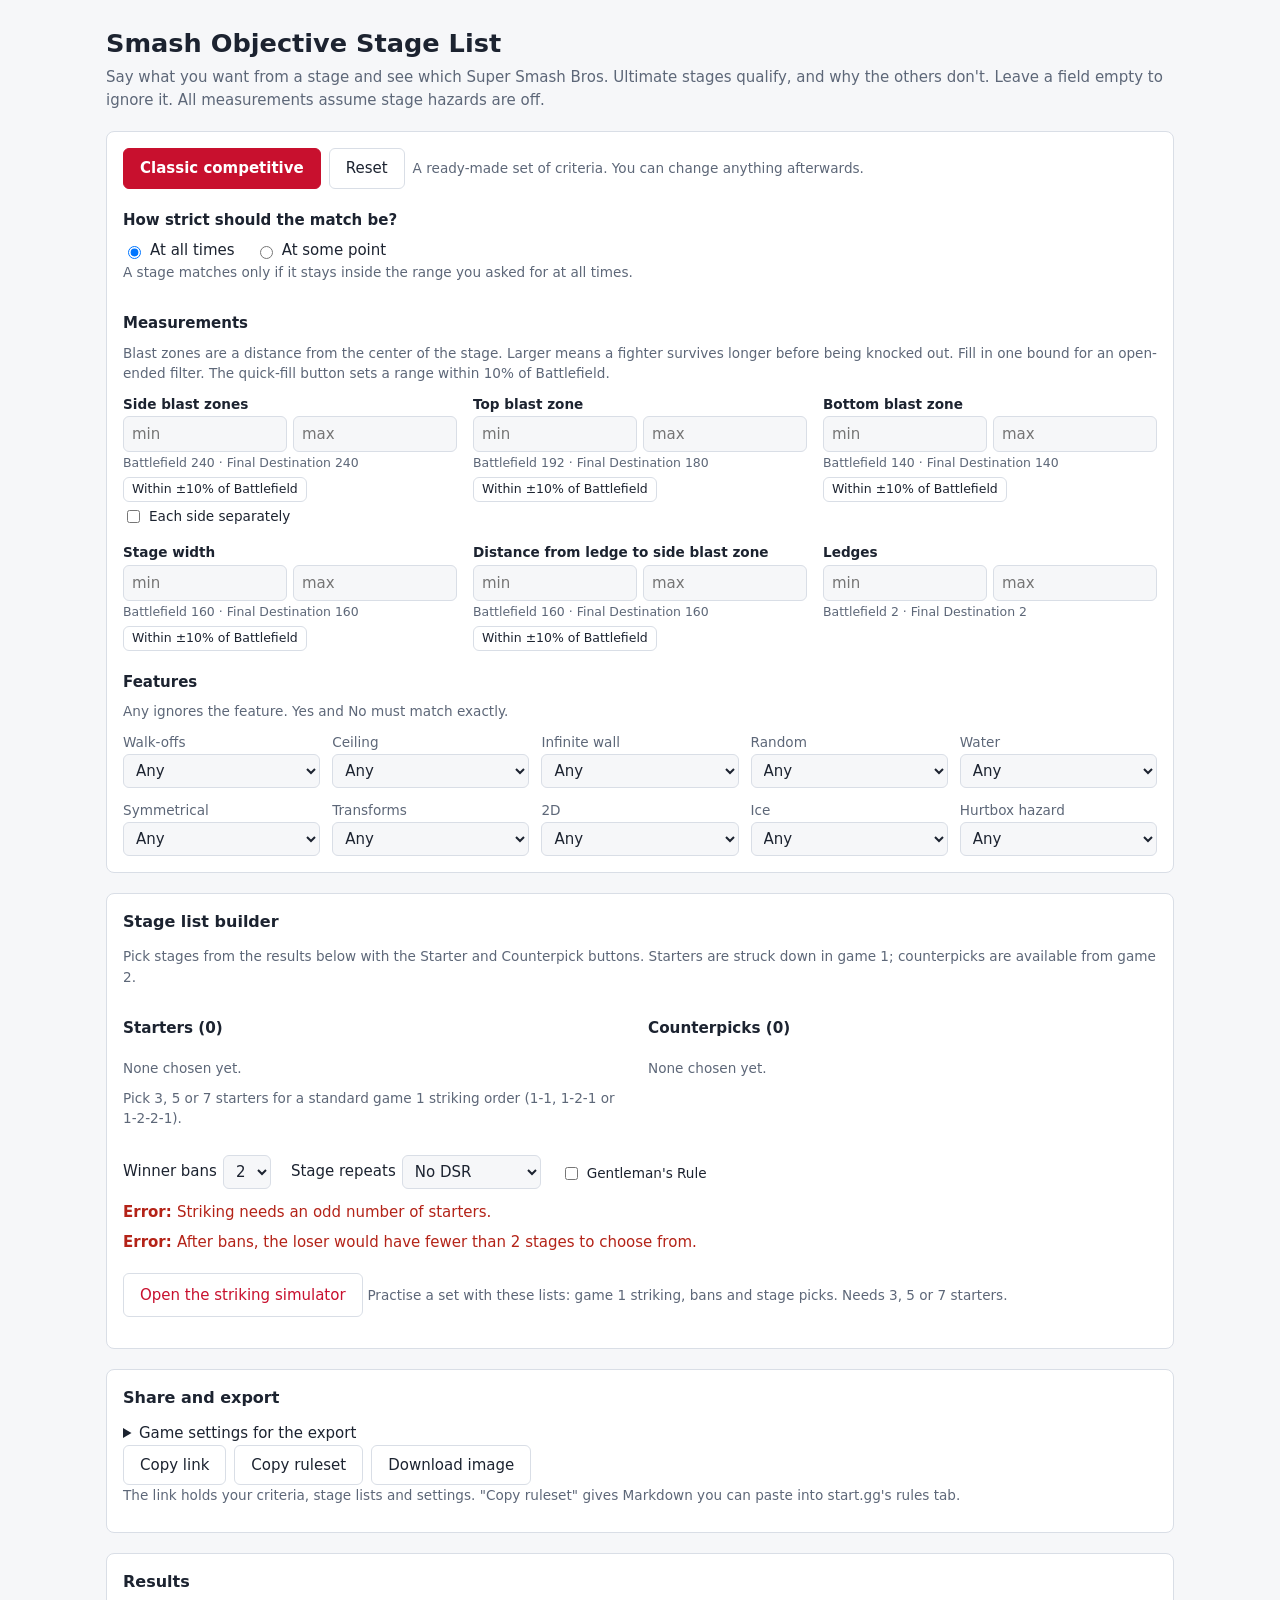
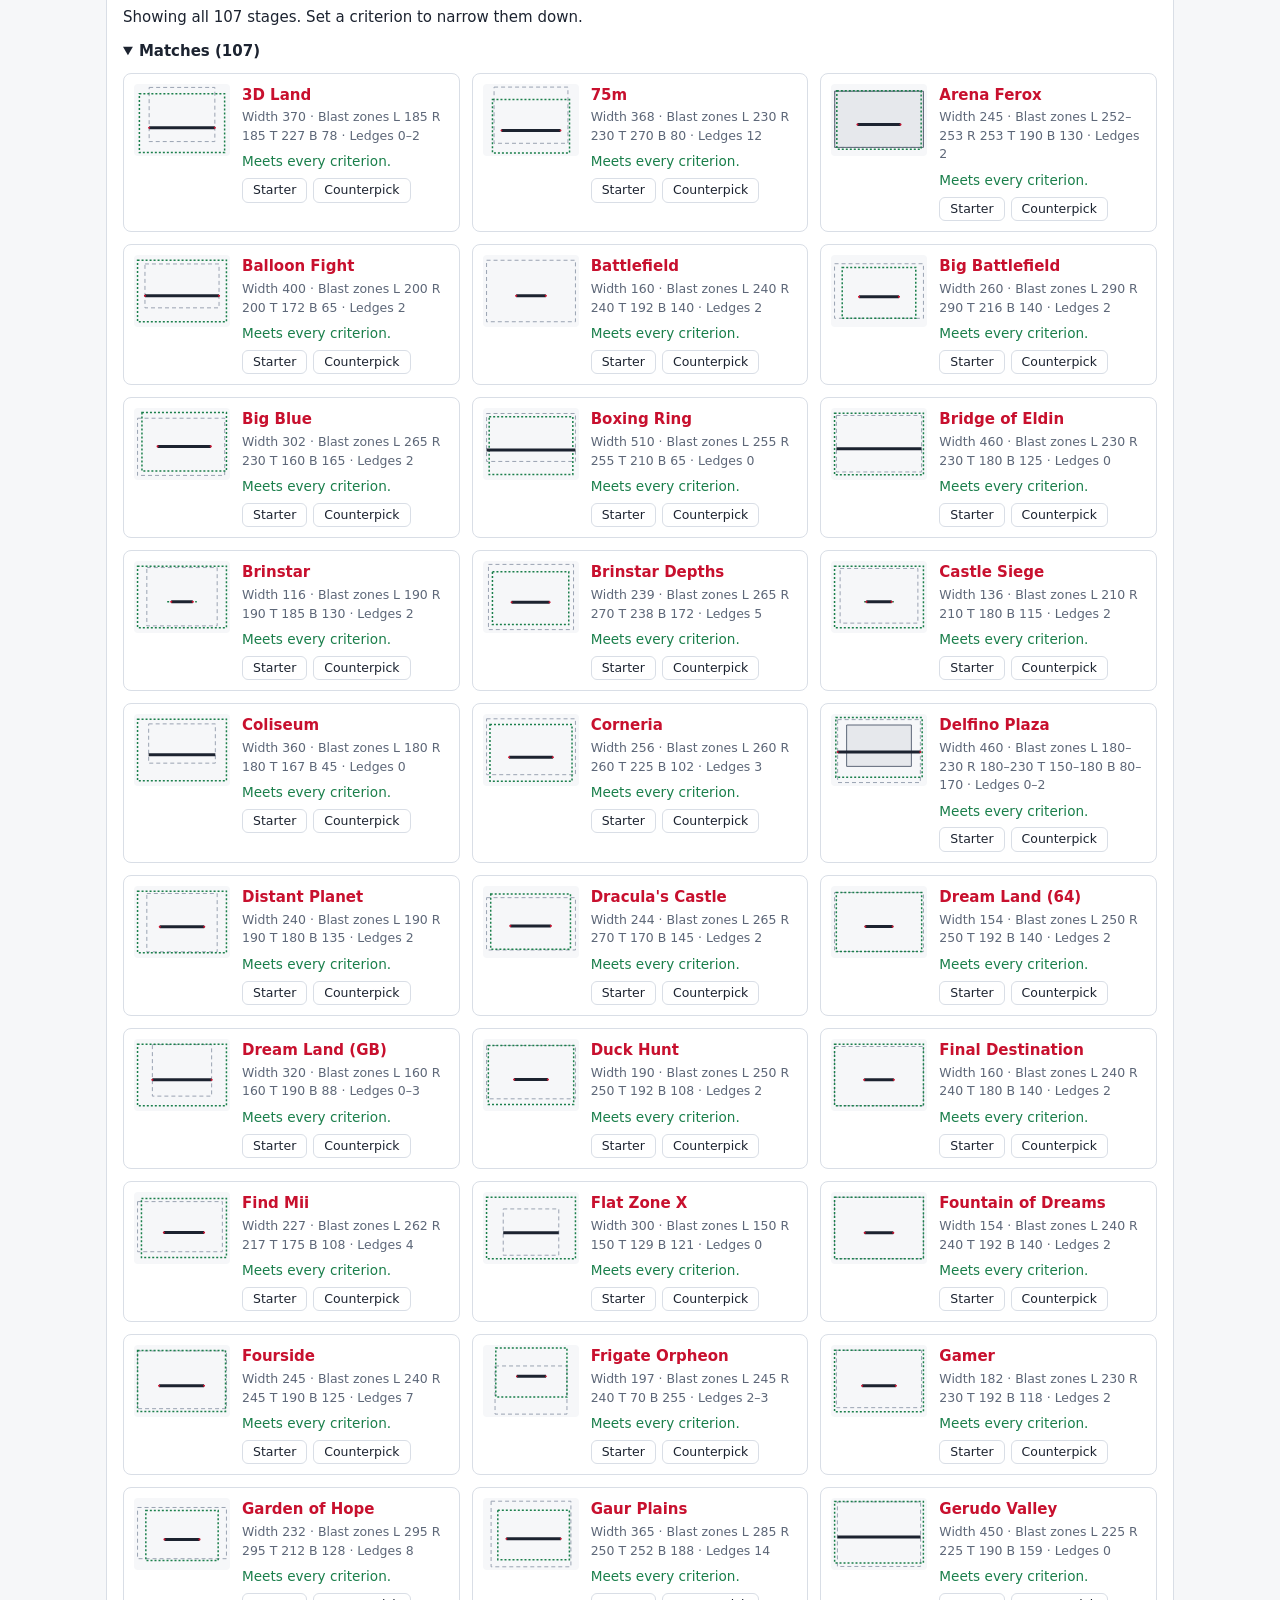
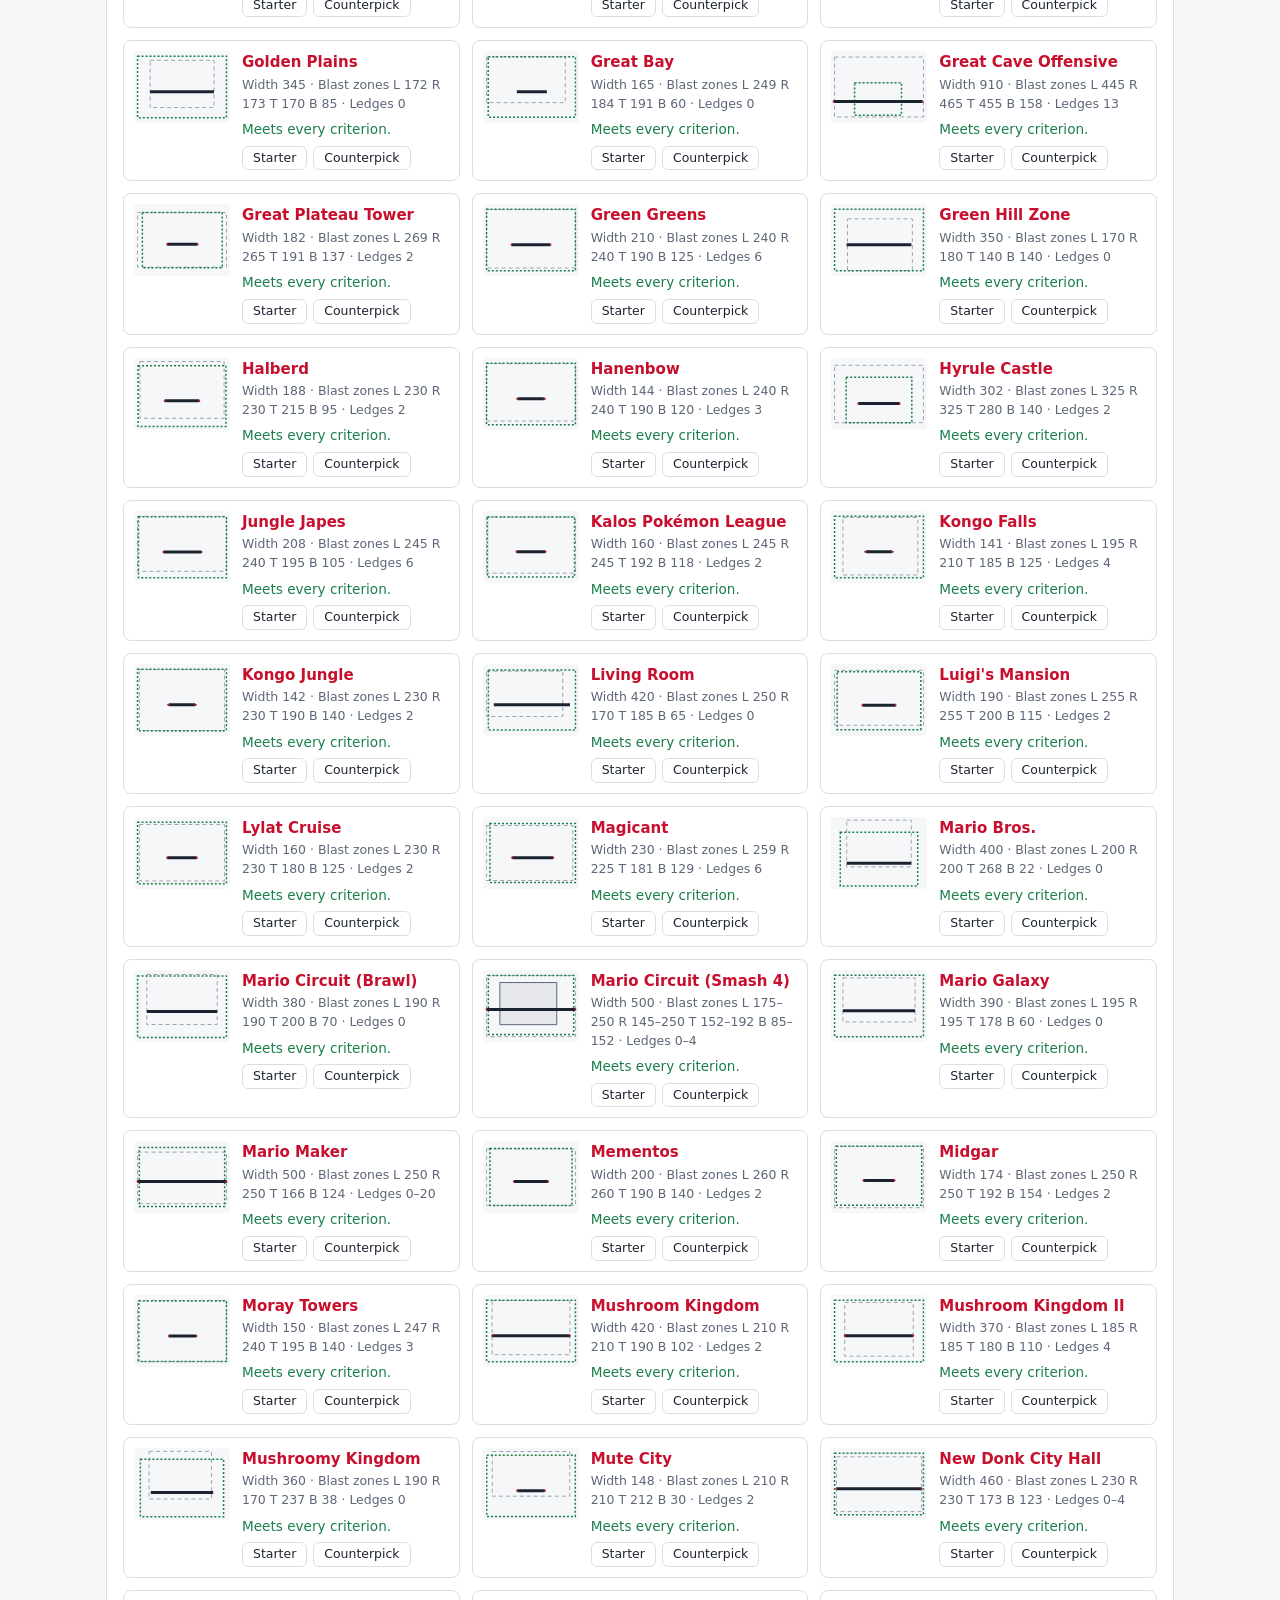
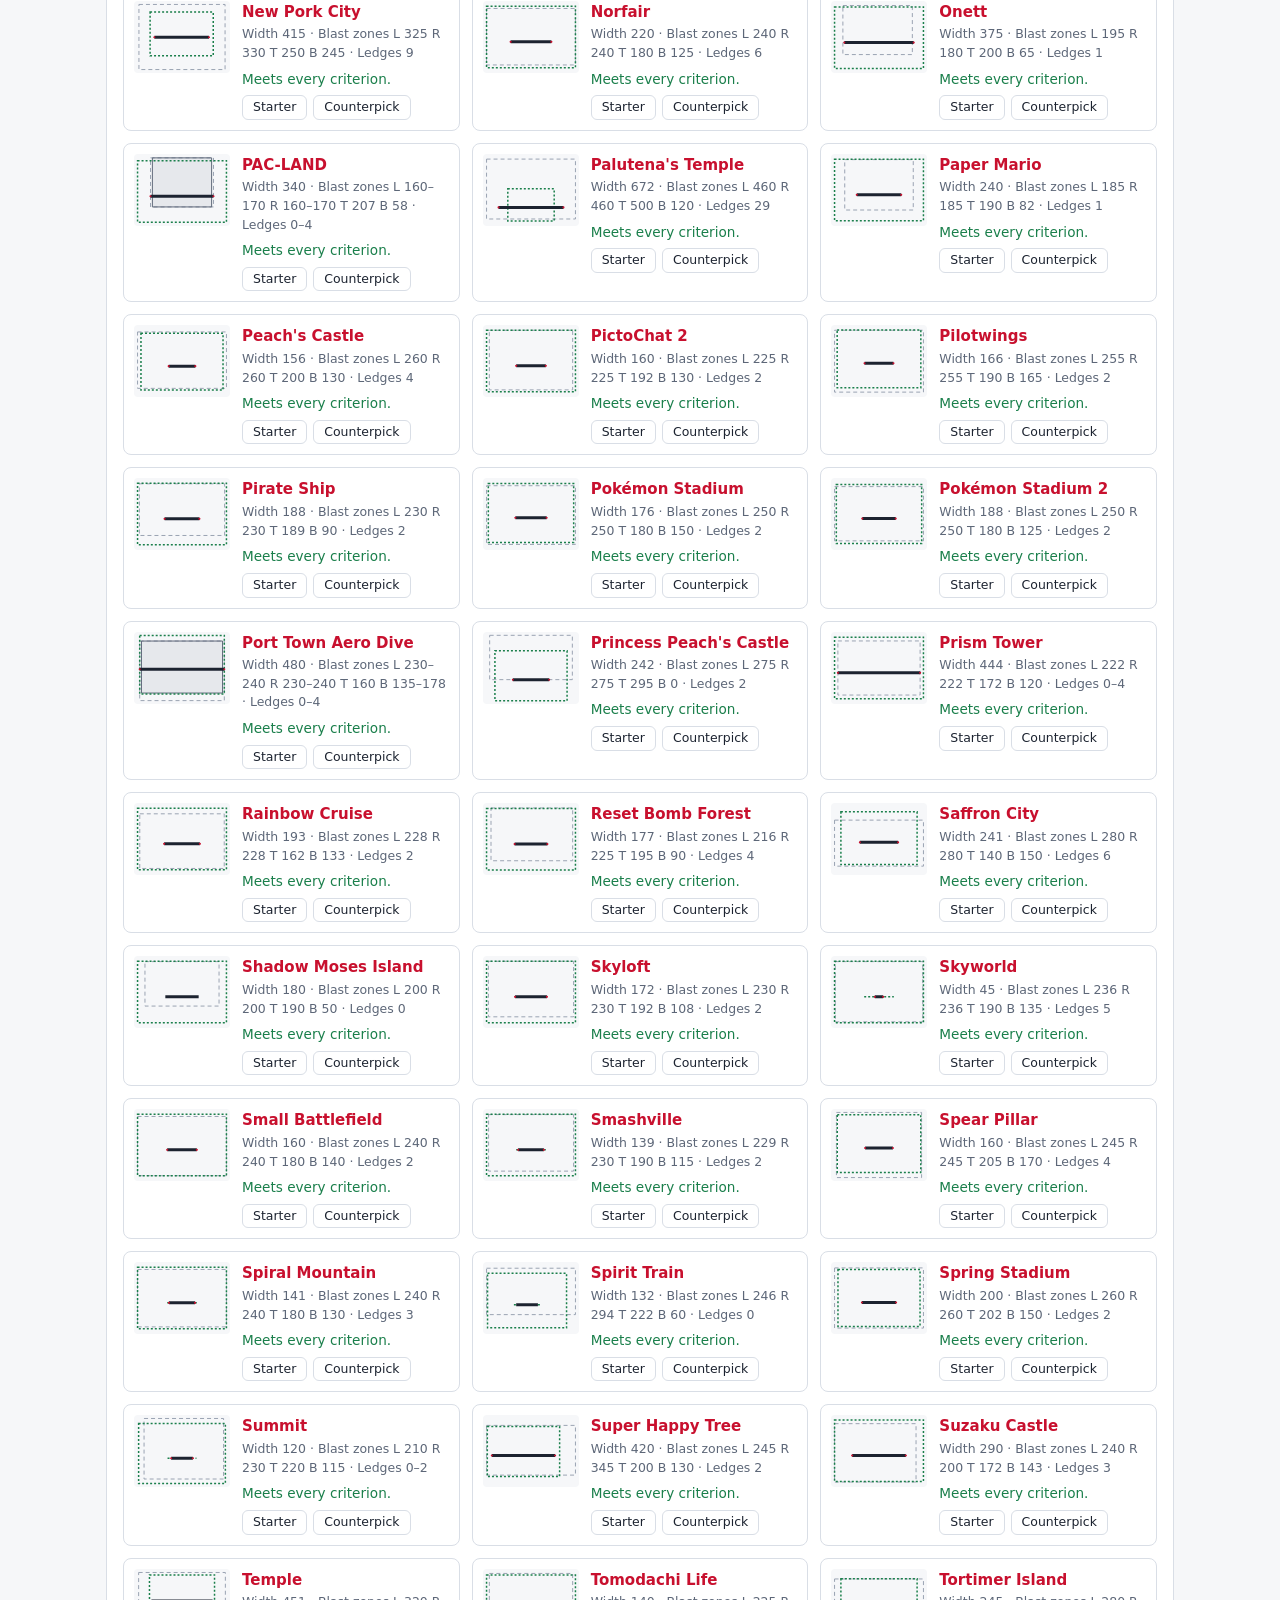
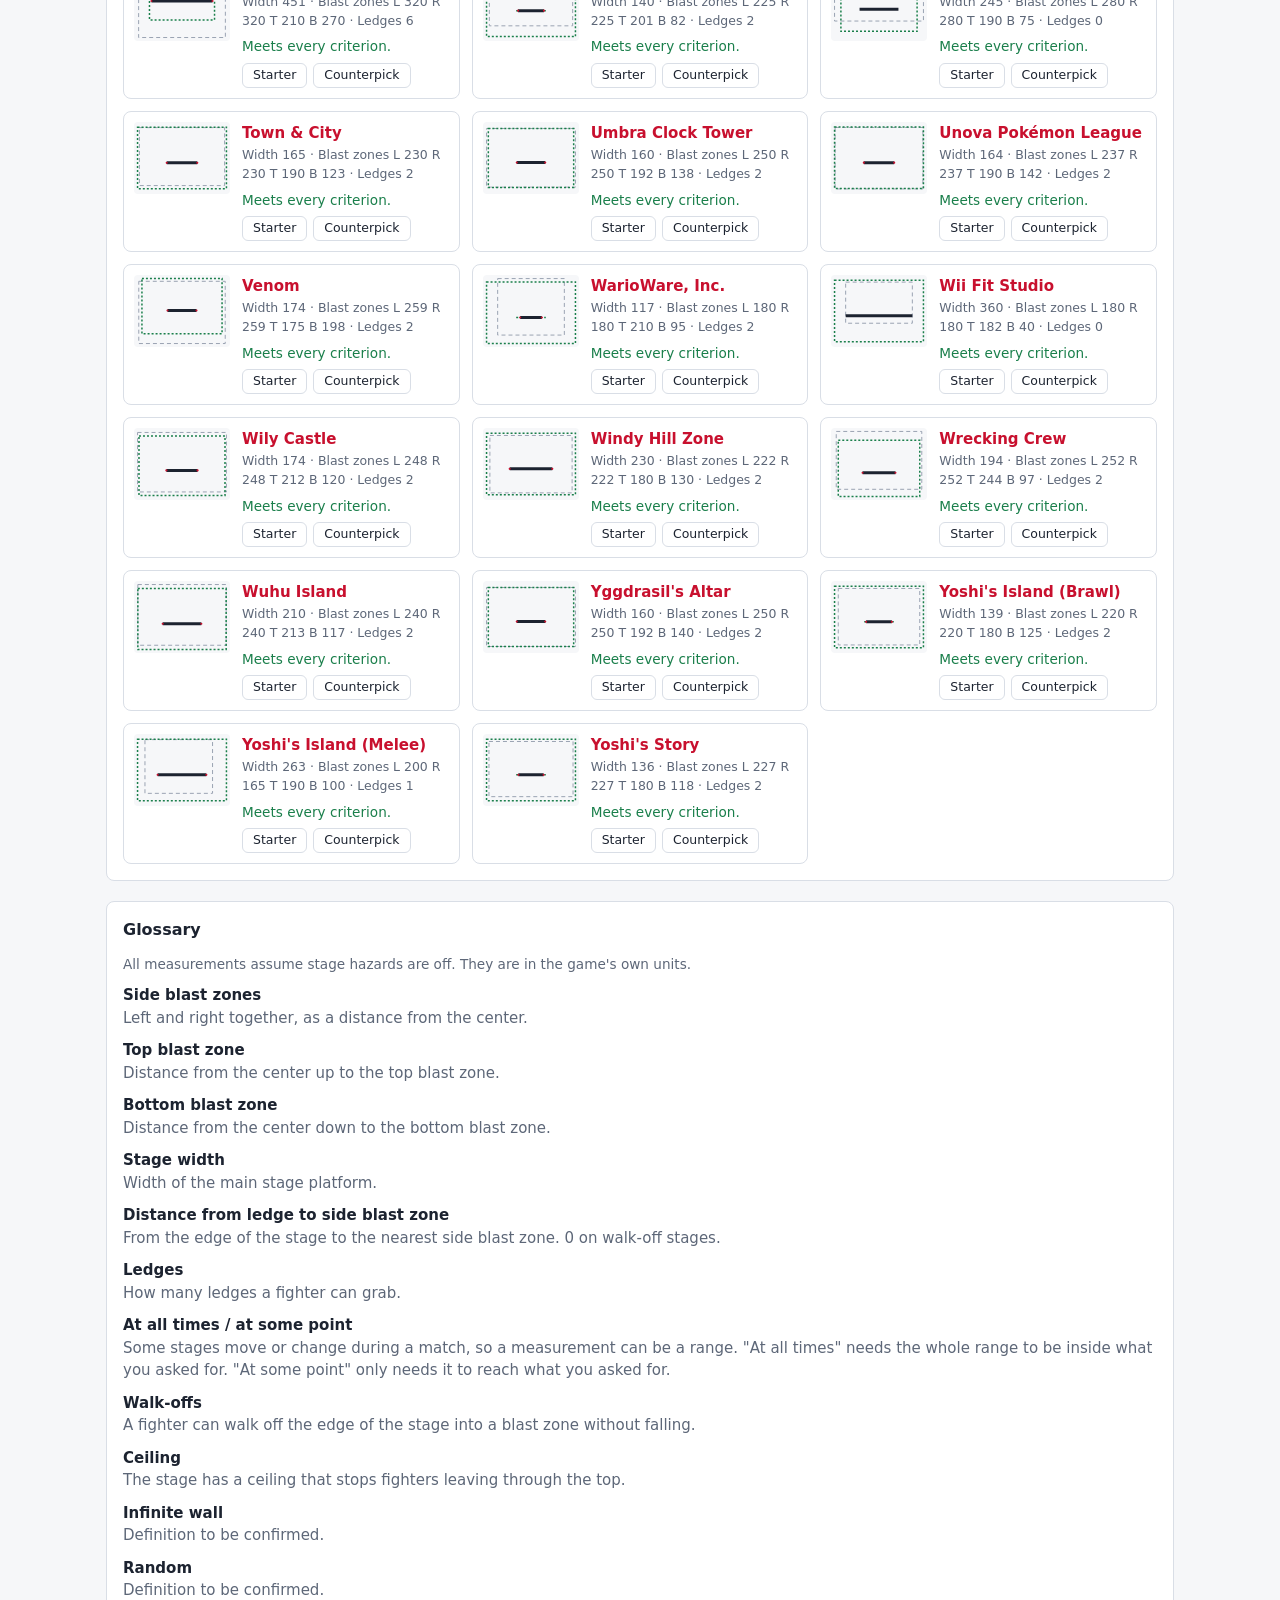
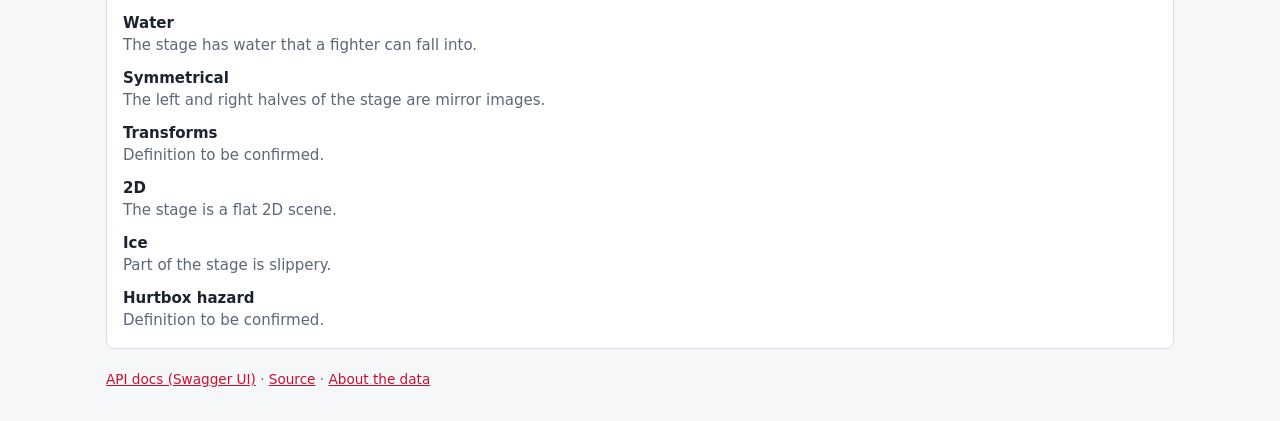
<file: src/main/resources/static/index.html>
<!doctype html>
<html lang="en">
<head>
  <meta charset="utf-8">
  <meta name="viewport" content="width=device-width, initial-scale=1">
  <title>Smash Objective Stage List</title>
  <link rel="stylesheet" href="css/app.css">
</head>
<body>
  <header>
    <h1>Smash Objective Stage List</h1>
    <p class="lead">Say what you want from a stage and see which Super Smash Bros. Ultimate stages qualify, and why the others don't.
      Leave a field empty to ignore it. All measurements assume stage hazards are off.</p>
  </header>

  <main>
    <form id="search-form" novalidate>
      <div class="actions">
        <button type="button" id="preset" class="primary">Classic competitive</button>
        <button type="reset">Reset</button>
        <span class="hint" id="preset-note">A ready-made set of criteria. You can change anything afterwards.</span>
      </div>

      <fieldset>
        <legend>How strict should the match be?</legend>
        <div class="choices">
          <label><input type="radio" name="rangeMatch" value="CONTAINED" checked> At all times</label>
          <label><input type="radio" name="rangeMatch" value="OVERLAPS"> At some point</label>
        </div>
        <p class="hint" id="mode-note"></p>
      </fieldset>

      <fieldset>
        <legend>Measurements</legend>
        <p class="hint">Blast zones are a distance from the center of the stage. Larger means a fighter survives longer before being knocked out.
          Fill in one bound for an open-ended filter. The quick-fill button sets a range within 10% of Battlefield.</p>
        <div class="ranges" id="ranges"></div>
      </fieldset>

      <fieldset>
        <legend>Features</legend>
        <p class="hint">Any ignores the feature. Yes and No must match exactly.</p>
        <div class="features" id="features"></div>
      </fieldset>
    </form>

    <section class="results" id="builder" aria-labelledby="builder-heading">
      <h2 id="builder-heading">Stage list builder</h2>
      <p class="hint">Pick stages from the results below with the Starter and Counterpick buttons.
        Starters are struck down in game 1; counterpicks are available from game 2.</p>
      <div class="builder-lists">
        <div>
          <h3 id="starters-heading">Starters</h3>
          <ul class="tiles" id="starters"></ul>
          <p class="hint" id="striking-order"></p>
        </div>
        <div>
          <h3 id="counterpicks-heading">Counterpicks</h3>
          <ul class="tiles" id="counterpicks"></ul>
        </div>
      </div>
      <div class="settings">
        <label>Winner bans
          <select id="set-bans">
            <option>0</option><option>1</option><option selected>2</option><option>3</option><option>4</option>
          </select>
        </label>
        <label>Stage repeats
          <select id="set-dsr"></select>
        </label>
        <label class="toggle"><input type="checkbox" id="set-gentleman"> Gentleman's Rule</label>
      </div>
      <ul id="builder-messages" class="messages"></ul>
      <p><a id="open-sim" class="button" href="strike.html">Open the striking simulator</a>
        <span class="hint">Practise a set with these lists: game 1 striking, bans and stage picks. Needs 3, 5 or 7 starters.</span></p>
      <div id="preset-tools" hidden>
        <div class="actions">
          <label>Load a stage list <select id="list-preset"></select></label>
          <button type="button" id="load-list">Load</button>
          <button type="button" id="clear-list">Clear</button>
        </div>
        <p class="hint" id="preset-info"></p>
        <label>Compare with <select id="compare-preset"></select></label>
        <div id="diff"></div>
      </div>
    </section>

    <section class="results" id="share" aria-labelledby="share-heading">
      <h2 id="share-heading">Share and export</h2>
      <ul id="notices" class="problems" hidden></ul>
      <details>
        <summary>Game settings for the export</summary>
        <p class="hint">These go into the ruleset text and the image. Change them to match your event. A blank field is left out.</p>
        <div class="ranges" id="game-fields"></div>
      </details>
      <div class="actions share-actions">
        <button type="button" id="copy-link">Copy link</button>
        <button type="button" id="copy-ruleset">Copy ruleset</button>
        <button type="button" id="download-image">Download image</button>
        <span class="hint" id="share-status" role="status"></span>
      </div>
      <p class="hint">The link holds your criteria, stage lists and settings. "Copy ruleset" gives Markdown you can paste into start.gg's rules tab.</p>
    </section>

    <section class="results" aria-live="polite">
      <h2 id="results-heading">Results</h2>
      <p id="status">Loading the stage list…</p>
      <ul id="errors" class="problems" hidden></ul>
      <div id="groups"></div>
    </section>

    <section class="results" id="glossary-section">
      <h2>Glossary</h2>
      <p class="hint">All measurements assume stage hazards are off. They are in the game's own units.</p>
      <dl id="glossary"></dl>
    </section>
  </main>

  <dialog id="detail" aria-labelledby="detail-title">
    <form method="dialog" class="detail-head">
      <h2 id="detail-title"></h2>
      <button>Close</button>
    </form>
    <div id="detail-body"></div>
  </dialog>

  <footer>
    <a href="swagger-ui.html" id="swagger-link">API docs (Swagger UI)</a> &middot;
    <a href="https://github.com/Winktoblink/smash5-objective-stage-list">Source</a> &middot;
    <a href="https://github.com/Winktoblink/smash5-objective-stage-list/blob/main/docs/DATA.md">About the data</a>
  </footer>

  <script type="module" src="js/app.js"></script>
</body>
</html>
</file>
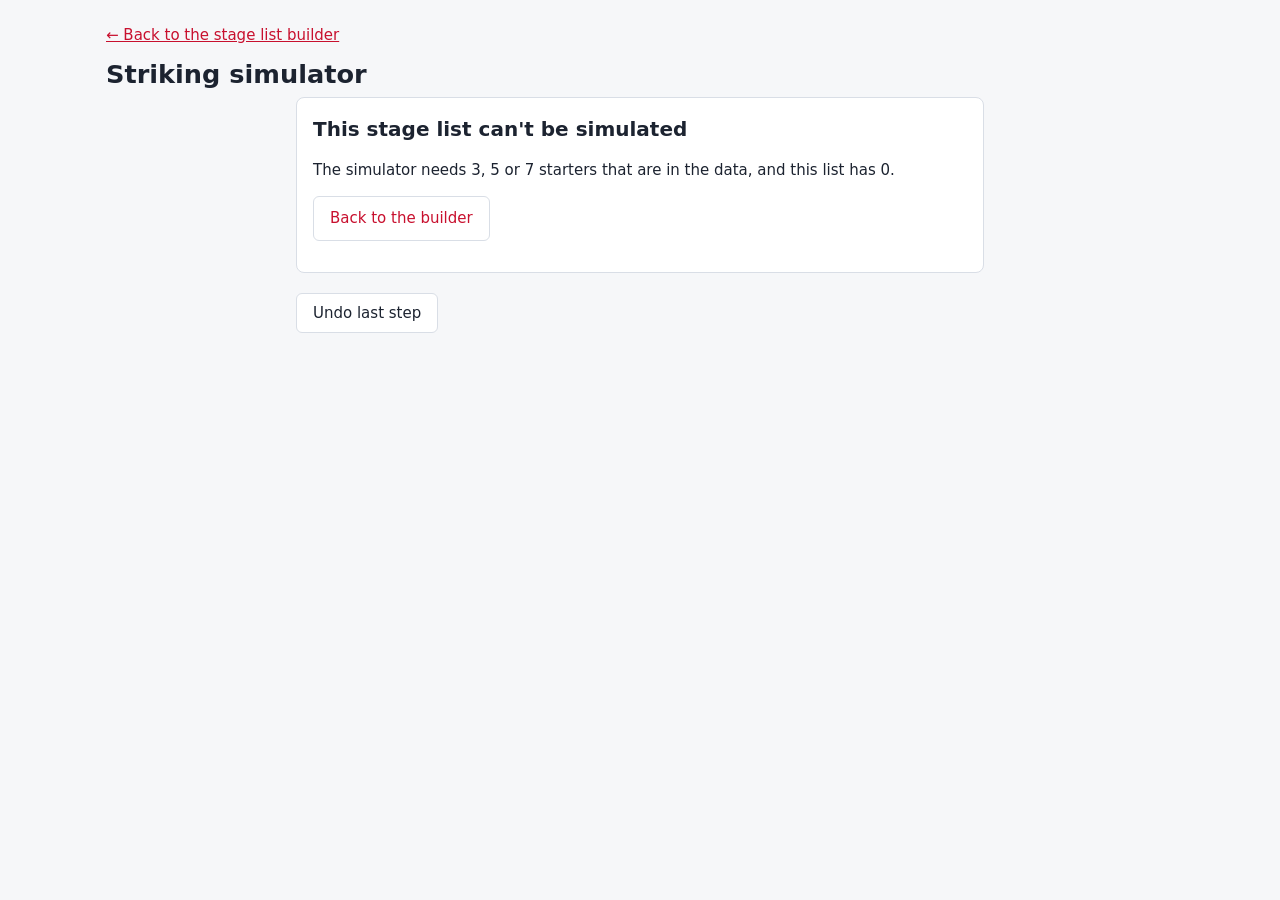
<file: src/main/resources/static/strike.html>
<!doctype html>
<html lang="en">
<head>
  <meta charset="utf-8">
  <meta name="viewport" content="width=device-width, initial-scale=1">
  <title>Striking simulator</title>
  <link rel="stylesheet" href="css/app.css">
</head>
<body class="strike-page">
  <header>
    <p class="back"><a id="back" href="index.html">&larr; Back to the stage list builder</a></p>
    <h1>Striking simulator</h1>
  </header>

  <main>
    <section class="results" id="screen" aria-live="polite">
      <p>Loading…</p>
    </section>
    <p class="actions" id="undo-row" hidden>
      <button type="button" id="undo">Undo last step</button>
    </p>
    <section class="results" id="log-section" hidden>
      <details>
        <summary>What has happened so far</summary>
        <ol id="log"></ol>
      </details>
    </section>
  </main>

  <script type="module" src="js/strike.js"></script>
</body>
</html>
</file>
<file: src/main/resources/static/css/app.css>
:root {
  --bg: #f6f7f9; --panel: #fff; --text: #1c2330; --muted: #5d6778; --border: #d9dee6;
  --accent: #c8102e; --accent-text: #fff; --ok: #1a7f4b; --bad: #b42318; --chip: #eef1f5;
  --zone-far: #9aa3b2; --zone-near: #5d6778; --stage: #1c2330; --ledge: #c8102e; --ref: #1a7f4b;
}
@media (prefers-color-scheme: dark) {
  :root {
    --bg: #12151b; --panel: #1b2029; --text: #e8ebf0; --muted: #98a2b3; --border: #2e3644;
    --accent: #ff4d63; --accent-text: #12151b; --ok: #4cc38a; --bad: #ff8a80; --chip: #262d3a;
    --zone-far: #667085; --zone-near: #98a2b3; --stage: #e8ebf0; --ledge: #ff4d63; --ref: #4cc38a;
  }
}
* { box-sizing: border-box; }
body { margin: 0; background: var(--bg); color: var(--text); font: 15px/1.5 system-ui, sans-serif; }
header, main, footer { max-width: 1100px; margin: 0 auto; padding: 0 16px; }
header { padding-top: 24px; }
footer { padding-bottom: 32px; color: var(--muted); font-size: 0.85rem; }
h1 { margin: 0 0 4px; font-size: 1.6rem; }
h2 { font-size: 1rem; margin: 0 0 12px; }
h3 { font-size: 0.95rem; margin: 20px 0 8px; }
p.lead { margin: 0 0 20px; color: var(--muted); }
a { color: var(--accent); }
form, .results { background: var(--panel); border: 1px solid var(--border); border-radius: 8px; padding: 16px; margin-bottom: 20px; }
fieldset { border: 0; padding: 0; margin: 20px 0 0; }
legend { font-weight: 600; margin-bottom: 8px; padding: 0; }
.hint { color: var(--muted); font-size: 0.85rem; margin: 0 0 10px; }
.choices { display: flex; flex-wrap: wrap; gap: 8px 20px; }
.choices label { display: flex; align-items: center; gap: 6px; }
.choices input { width: auto; }
.ranges { display: grid; grid-template-columns: repeat(auto-fill, minmax(260px, 1fr)); gap: 16px; }
.range .name { display: block; font-size: 0.85rem; font-weight: 600; margin-bottom: 2px; }
.range .ref { display: block; font-size: 0.78rem; color: var(--muted); margin-top: 2px; }
.range.invalid input { border-color: var(--bad); }
.pair { display: flex; gap: 6px; }
.range .fill { margin-top: 4px; padding: 2px 8px; font-size: 0.78rem; }
.range.wide { grid-column: 1 / -1; }
.toggle { display: flex; align-items: center; gap: 6px; font-size: 0.85rem; margin-top: 4px; }
.toggle input { width: auto; }
.features { display: grid; grid-template-columns: repeat(auto-fill, minmax(180px, 1fr)); gap: 12px; }
.features label { display: block; font-size: 0.85rem; color: var(--muted); margin-bottom: 2px; }
input, select, button { font: inherit; color: inherit; }
input[type=number], select { width: 100%; padding: 6px 8px; border: 1px solid var(--border); border-radius: 6px; background: var(--bg); }
input:focus-visible, select:focus-visible, button:focus-visible, summary:focus-visible { outline: 2px solid var(--accent); outline-offset: 1px; }
.actions { display: flex; flex-wrap: wrap; align-items: center; gap: 8px; }
.actions .hint { margin: 0; }
button { padding: 8px 16px; border-radius: 6px; border: 1px solid var(--border); background: var(--panel); cursor: pointer; }
button.primary { background: var(--accent); color: var(--accent-text); border-color: var(--accent); font-weight: 600; }
#status { margin: 0 0 12px; }
#status.error, .problems { color: var(--bad); }
.problems { margin: 0 0 12px; padding-left: 20px; }
.stage-list { list-style: none; margin: 0; padding: 0; display: grid; grid-template-columns: repeat(auto-fill, minmax(300px, 1fr)); gap: 12px; }
.stage { display: grid; grid-template-columns: 96px 1fr; gap: 12px; border: 1px solid var(--border); border-radius: 8px; padding: 10px; min-width: 0; }
.stage .name { all: unset; display: block; font-weight: 600; cursor: pointer; color: var(--accent); }
.stage .name:hover { text-decoration: underline; }
.stage .name:focus-visible { outline: 2px solid var(--accent); outline-offset: 1px; }
.stage .numbers { font-size: 0.78rem; color: var(--muted); margin: 2px 0 0; overflow-wrap: anywhere; }
.stage .why { margin: 6px 0 0; padding-left: 16px; font-size: 0.85rem; color: var(--bad); }
.stage .why.ok { color: var(--ok); list-style: none; padding-left: 0; }
.diagram { width: 96px; height: 72px; display: block; background: var(--bg); border-radius: 4px; }
.diagram .dg-far { fill: none; stroke: var(--zone-far); stroke-width: 1; stroke-dasharray: 4 3; }
.diagram .dg-near { fill: color-mix(in srgb, var(--zone-near) 10%, transparent); stroke: var(--zone-near); stroke-width: 1; }
.diagram .dg-stage { stroke: var(--stage); stroke-width: 3; }
.diagram .dg-ledge { fill: var(--ledge); }
.diagram .dg-ref { fill: none; stroke: var(--ref); stroke-width: 1.5; stroke-dasharray: 2 2; }
.diagram .dg-label { fill: var(--text); font-family: system-ui, sans-serif; }
details.group { margin-top: 12px; }
details.group > summary { cursor: pointer; font-weight: 600; margin-bottom: 10px; }
dl { margin: 0; }
dt { font-weight: 600; margin-top: 10px; }
dd { margin: 0; color: var(--muted); }
dialog { max-width: min(640px, calc(100vw - 32px)); width: 100%; border: 1px solid var(--border); border-radius: 8px; background: var(--panel); color: var(--text); padding: 16px; }
dialog::backdrop { background: rgb(0 0 0 / 0.5); }
.detail-head { display: flex; justify-content: space-between; align-items: center; gap: 12px; border: 0; padding: 0; margin: 0 0 12px; background: none; }
.detail-head h2 { margin: 0; }
#detail .diagram { width: 100%; height: auto; max-height: 320px; }
#detail table { width: 100%; border-collapse: collapse; margin: 12px 0; font-size: 0.9rem; }
#detail th, #detail td { text-align: left; padding: 4px 8px; border-bottom: 1px solid var(--border); }
#detail th { color: var(--muted); font-weight: 600; }
.legend { font-size: 0.78rem; color: var(--muted); }
@media (max-width: 480px) {
  .stage { grid-template-columns: 72px 1fr; }
  .diagram { width: 72px; height: 54px; }
  .features { grid-template-columns: repeat(2, minmax(0, 1fr)); }
}

/* stage list builder */
.builder-lists { display: grid; grid-template-columns: repeat(auto-fit, minmax(280px, 1fr)); gap: 16px; }
.tiles { list-style: none; margin: 0; padding: 0; display: flex; flex-wrap: wrap; gap: 8px; min-height: 40px; }
.tile { width: 112px; border: 1px solid var(--border); border-radius: 8px; padding: 6px; font-size: 0.8rem; text-align: center; }
.tile .diagram { width: 100%; height: 60px; }
.tile .remove { padding: 0 8px; font-size: 0.75rem; margin-top: 4px; }
.tiles .empty { color: var(--muted); font-size: 0.85rem; align-self: center; }
.settings { display: flex; flex-wrap: wrap; align-items: center; gap: 12px 20px; margin: 16px 0 8px; }
.settings label { display: flex; align-items: center; gap: 6px; }
.settings select { width: auto; }
.messages { list-style: none; margin: 8px 0; padding: 0; }
.messages li { padding: 4px 0; }
.messages .error { color: var(--bad); }
.messages .warning { color: var(--muted); }
.messages .error::before { content: "Error: "; font-weight: 600; }
.messages .warning::before { content: "Warning: "; font-weight: 600; }
#preset-tools { margin-top: 16px; border-top: 1px solid var(--border); padding-top: 16px; }
#preset-tools label { display: flex; align-items: center; gap: 6px; flex-wrap: wrap; }
#preset-tools select { width: auto; max-width: 100%; }
.stage .choose { display: flex; gap: 6px; margin-top: 6px; }
.stage .choose button { padding: 2px 10px; font-size: 0.78rem; }
.stage .choose button[aria-pressed="true"] { background: var(--accent); color: var(--accent-text); border-color: var(--accent); }
.diff-list { margin: 0 0 8px; padding-left: 18px; font-size: 0.9rem; }
.diff-list .why { color: var(--muted); font-size: 0.8rem; }

/* striking simulator: large tap targets, one action per screen */
.strike-page main { max-width: 720px; }
.strike-page h2 { font-size: 1.25rem; }
.back { margin: 0 0 8px; }
.button { display: inline-block; padding: 10px 16px; border: 1px solid var(--border); border-radius: 6px; text-decoration: none; background: var(--panel); }
button.big { width: 100%; min-height: 56px; font-size: 1.05rem; margin-top: 12px; }
.stage-grid { list-style: none; margin: 0; padding: 0; display: grid; grid-template-columns: repeat(auto-fill, minmax(140px, 1fr)); gap: 10px; }
.stage-button { width: 100%; min-height: 96px; display: flex; flex-direction: column; align-items: center; gap: 6px; padding: 8px; text-align: center; }
.stage-button:disabled { opacity: 0.45; cursor: not-allowed; }
.stage-button .sb-picture .diagram { width: 100px; height: 64px; }
.stage-button .sb-name { font-weight: 600; }
.stage-button .sb-reason { font-size: 0.78rem; color: var(--bad); }
.big-picture .diagram { width: 100%; height: auto; max-height: 260px; }
.win-buttons { display: grid; grid-template-columns: 1fr 1fr; gap: 10px; }
.setup-field { display: grid; gap: 8px; margin-bottom: 8px; }
.setup-field input { width: 100%; padding: 10px; border: 1px solid var(--border); border-radius: 6px; background: var(--bg); }
.choice { display: flex; align-items: center; gap: 8px; min-height: 44px; }
.choice input { width: auto; }
.games { padding-left: 22px; }
#log { padding-left: 22px; font-size: 0.9rem; }
</file>
